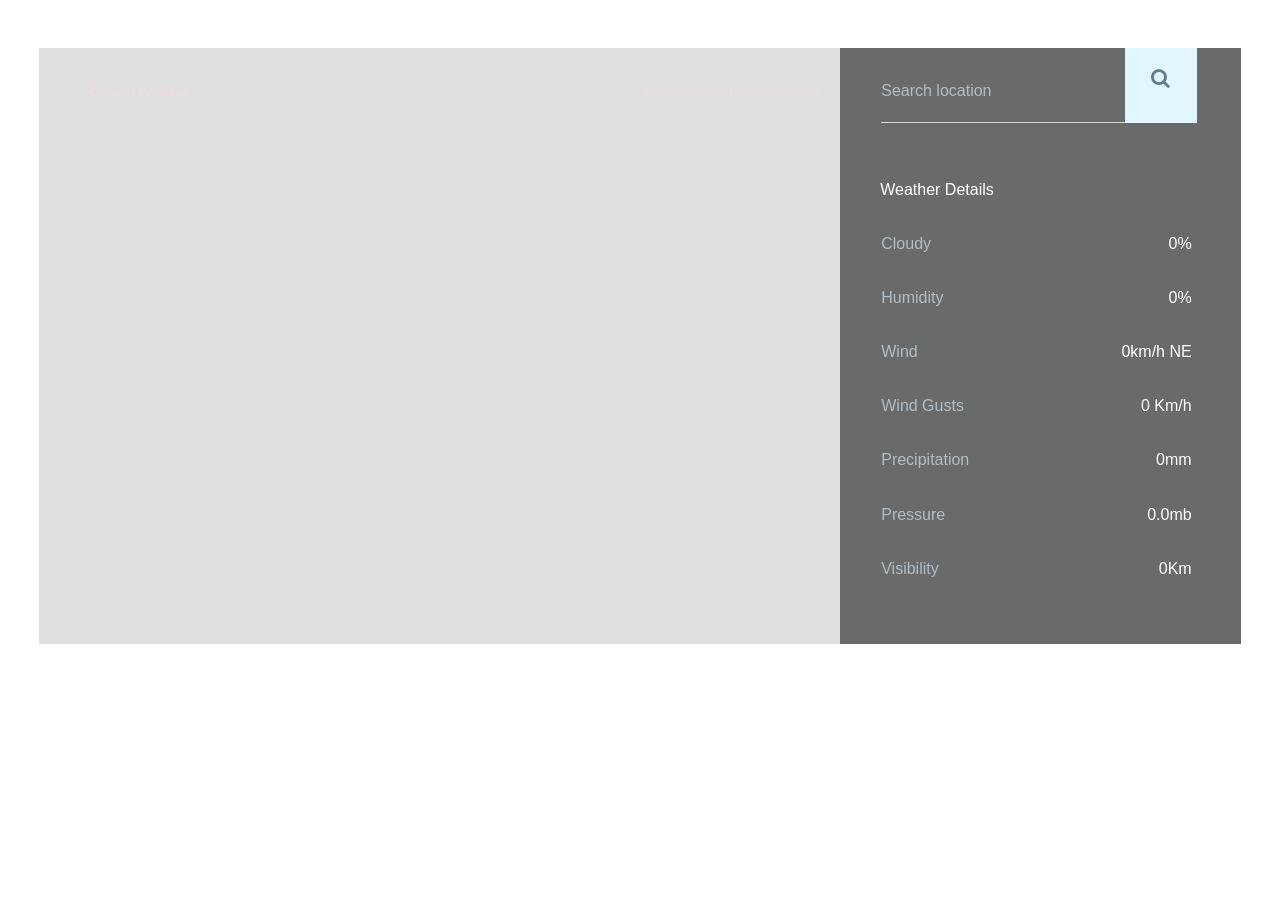
<file: index.html>
<!doctype html>
<html>

<head>
    <meta charset='utf-8'>
    <link rel="icon" href="images/weather-icon.png" type="images/x-icon">

    <meta name='viewport' content='width=device-width, initial-scale=1'>
    <title> Weather App</title>
    <link href='https://stackpath.bootstrapcdn.com/bootstrap/4.3.1/css/bootstrap.min.css' rel='stylesheet'>
    <link href='https://cdnjs.cloudflare.com/ajax/libs/font-awesome/4.7.0/css/font-awesome.min.css' rel='stylesheet'>
    <script type='text/javascript' src='https://cdnjs.cloudflare.com/ajax/libs/jquery/3.2.1/jquery.min.js'></script>
    <link rel="stylesheet" href="styles/style.css">
</head>

<body class='snippet-body' id="body">
    <div class="container-fluid px-1 px-sm-3 py-5 mx-auto">
        <div class="row d-flex justify-content-center">
            <div class="row card0">
                <div class="card1 col-lg-8 col-md-7">
                    <div class="d-flex flex-row" style="justify-content: space-between !important;">
                        <small><b>Current Weather</b></small>
                        <small id="date"><b>10:36 - Tuesday, 05 Dec 2024</b></small>
                    </div>
                    <div class="row px-3" style="margin-top: 5.5rem;">
                        <div class="d-flex flex-column mr-3">
                            <h1 class="large-font mr-1 mb-0 reset" id="temp_c"></h1>
                            <p class="small-font mr-1 mb-0 reset" id="feelslike_c"></p>
                        </div>
                        <div class="d-flex flex-column mr-3">
                            <div class="d-flex flex-row mr-2 mt-2">
                                <h2 class="mt-3 mb-1 reset" id="name"></h2>
                                <small id="region" class="reset pt-4 mt-1"></small>
                            </div>
                            <div class="pt-0">
                                <p class="d-flex flex-column reset" id="condition"></p>
                            </div>

                        </div>
                        <div class="d-flex flex-column text-center">
                        </div>
                    </div>
                </div>
                <div class="card2 col-lg-4 col-md-5">
                    <div class="row px-3"> 
                        <input id="search" value="" type="text" name="location" placeholder="Search location" class="mb-5" required>
                        <div  class="fa fa-search mb-5 mr-0 text-center" onclick="
                        findWeather()"></div>
                    </div>
                    <div class="mr-5">
                        <p>Weather Details</p>
                        <div class="row px-3">
                            <p class="light-text">Cloudy</p>
                            <p class="ml-auto" id="cloud">0%</p>
                        </div>
                        <div class="row px-3">
                            <p class="light-text">Humidity</p>
                            <p class="ml-auto" id="humidity">0%</p>
                        </div>
                        <div class="row px-3">
                            <p class="light-text">Wind</p>
                            <p class="ml-auto" id="wind_kph">0km/h NE</p>
                        </div>
                        <div class="row px-3">
                            <p class="light-text">Wind Gusts</p>
                            <p class="ml-auto" id="gust_kph">0 Km/h</p>
                        </div>
                        <div class="row px-3">
                            <p class="light-text">Precipitation</p>
                            <p class="ml-auto" id="precip_mm">0mm</p>
                        </div>
                        <div class="row px-3">
                            <p class="light-text">Pressure</p>
                            <p class="ml-auto" id="pressure_mb">0.0mb</p>
                        </div>
                        
                        <div class="row px-3">
                            <p class="light-text">Visibility</p>
                            <p class="ml-auto" id="vis_km">0Km</p>
                        </div>
                    </div>
                </div>
            </div>
        </div>
    </div>
    <script type='text/javascript'
        src='https://stackpath.bootstrapcdn.com/bootstrap/4.3.1/js/bootstrap.bundle.min.js'></script>
</body>
<script src="src/script.js"></script>
<script src="src/setdates.js"></script>
</html>
</file>
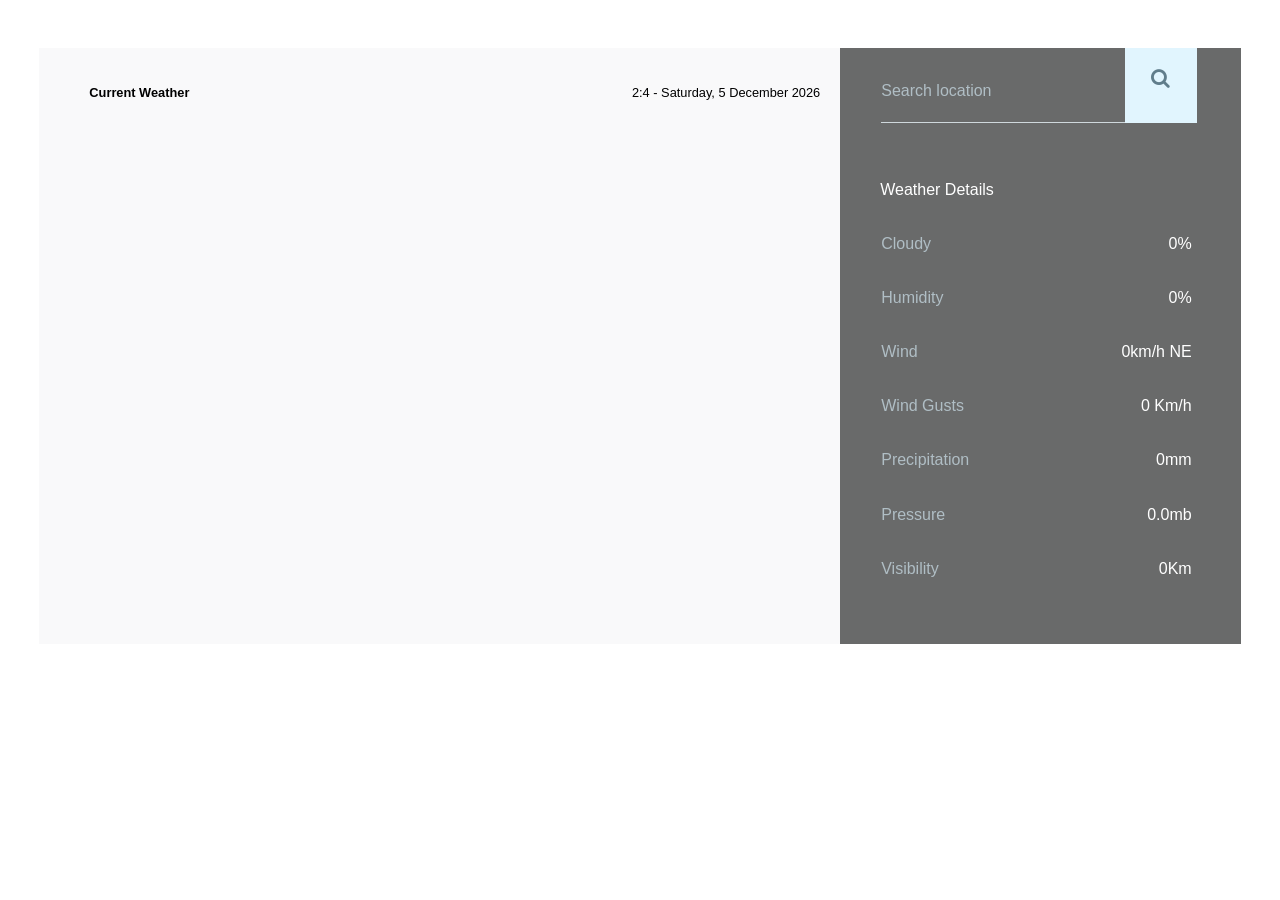
<file: Weather App/index.html>
<!doctype html>
<html>

<head>
    <meta charset='utf-8'>
    <meta name='viewport' content='width=device-width, initial-scale=1'>
    <title> Weather App</title>
    <link href='https://stackpath.bootstrapcdn.com/bootstrap/4.3.1/css/bootstrap.min.css' rel='stylesheet'>
    <link href='https://cdnjs.cloudflare.com/ajax/libs/font-awesome/4.7.0/css/font-awesome.min.css' rel='stylesheet'>
    <script type='text/javascript' src='https://cdnjs.cloudflare.com/ajax/libs/jquery/3.2.1/jquery.min.js'></script>
    <link rel="stylesheet" href="styles/style.css">
</head>

<body class='snippet-body' id="body">
    <div class="container-fluid px-1 px-sm-3 py-5 mx-auto">
        <div class="row d-flex justify-content-center">
            <div class="row card0">
                <div class="card1 col-lg-8 col-md-7">
                    <div class="d-flex flex-row" style="justify-content: space-between !important;">
                        <small><b>Current Weather</b></small>
                        <small id="date"><b>10:36 - Tuesday, 05 Dec 2023</b></small>
                    </div>
                    <div class="row px-3" style="margin-top: 5.5rem;">
                        <div class="d-flex flex-column mr-3">
                            <h1 class="large-font mr-1 mb-0 reset" id="temp_c"></h1>
                            <p class="small-font mr-1 mb-0 reset" id="feelslike_c"></p>
                        </div>
                        <div class="d-flex flex-column mr-3">
                            <div class="d-flex flex-row mr-2 mt-2">
                                <h2 class="mt-3 mb-1 reset" id="name"></h2>
                                <small id="region" class="reset pt-4 mt-1"></small>
                            </div>
                            <div class="pt-0">
                                <p class="d-flex flex-column reset" id="condition"></p>
                            </div>

                        </div>
                        <div class="d-flex flex-column text-center">
                        </div>
                    </div>
                </div>
                <div class="card2 col-lg-4 col-md-5">
                    <div class="row px-3"> 
                        <input id="search" value="" type="text" name="location" placeholder="Search location" class="mb-5" required>
                        <div  class="fa fa-search mb-5 mr-0 text-center" onclick="
                        findWeather()"></div>
                    </div>
                    <div class="mr-5">
                        <p>Weather Details</p>
                        <div class="row px-3">
                            <p class="light-text">Cloudy</p>
                            <p class="ml-auto" id="cloud">0%</p>
                        </div>
                        <div class="row px-3">
                            <p class="light-text">Humidity</p>
                            <p class="ml-auto" id="humidity">0%</p>
                        </div>
                        <div class="row px-3">
                            <p class="light-text">Wind</p>
                            <p class="ml-auto" id="wind_kph">0km/h NE</p>
                        </div>
                        <div class="row px-3">
                            <p class="light-text">Wind Gusts</p>
                            <p class="ml-auto" id="gust_kph">0 Km/h</p>
                        </div>
                        <div class="row px-3">
                            <p class="light-text">Precipitation</p>
                            <p class="ml-auto" id="precip_mm">0mm</p>
                        </div>
                        <div class="row px-3">
                            <p class="light-text">Pressure</p>
                            <p class="ml-auto" id="pressure_mb">0.0mb</p>
                        </div>
                        
                        <div class="row px-3">
                            <p class="light-text">Visibility</p>
                            <p class="ml-auto" id="vis_km">0Km</p>
                        </div>
                    </div>
                </div>
            </div>
        </div>
    </div>
    <script type='text/javascript'
        src='https://stackpath.bootstrapcdn.com/bootstrap/4.3.1/js/bootstrap.bundle.min.js'></script>
</body>
<script src="src/script.js"></script>
<script src="src/setdates.js"></script>
</html>
</file>
<file: styles/style.css>
body {
    color: #fff;
    overflow-x: hidden;
    height: 100%;
    background: url(https://31.media.tumblr.com/tumblr_maolcpnQS61qakj1do1_500.gif);
    background-repeat: no-repeat;
    background-size: cover;
    line-height: 2.38;
    filter: blur(4rem);
    transition: filter 0.75s;
}

.card0 {
    width: 94%;
    background: url(https://31.media.tumblr.com/tumblr_maolcpnQS61qakj1do1_500.gif);
    background-repeat: no-repeat;
    background-size: cover;
}

.card1 {
    padding: 30px 20px 30px 50px;
    backdrop-filter: blur(3px);
    background: #0b0f1121;
    color: rgb(235, 221, 221);
}

.image {
    width: 300px;
    height: 300px
}

.large-font {
    font-size: 70px;
    font-family: Arial
}

.fa-sun-o {
    font-size: 22px
}

.card2 {
    background-color: #121414a1;
    padding: 0px 0px 40px 40px
}

input {
    background-color: #12141400;
    padding: 24px 0px 12px 0px !important;
    width: 68%;
    box-sizing: border-box;
    border: none !important;
    border-bottom: 1px solid #CFD8DC !important;
    font-size: 16px !important;
    color: #fff !important
}

input:focus {
    -moz-box-shadow: none !important;
    -webkit-box-shadow: none !important;
    box-shadow: none !important;
    border-bottom: 1px solid #fff !important;
    outline-width: 0;
    font-weight: 400
}

::placeholder {
    color: #B0BEC5 !important;
    opacity: 1
}

:-ms-input-placeholder {
    color: #B0BEC5 !important
}

::-ms-input-placeholder {
    color: #B0BEC5 !important
}

.fa-search {
    color: #607D8B;
    background-color: #E1F5FE;
    font-size: 20px;
    padding: 20px;
    width: 20%;
    cursor: pointer
}

.fa-search:hover {
    background: #d0eefc;
}

.light-text {
    color: #B0BEC5
}

.suggestion:hover {
    color: #fff;
    cursor: pointer
}

.line {
    height: 1px;
    background-color: #B0BEC5
}

@media screen and (max-width: 500px) {
    .card1 {
        padding-left: 26px
    }
}
</file>
<file: Weather App/styles/style.css>
body {
    color: #fff;
    overflow-x: hidden;
    height: 100%;
    background: url(https://img.freepik.com/free-vector/blue-sky-with-shiny-clouds-background_1017-23279.jpg?w=360);
    background-repeat: no-repeat;
    background-size: cover;
    line-height: 2.38;
    filter: blur(4rem);
    transition: filter 0.75s;
}

.card0 {
    width: 94%;
    background: url(https://img.freepik.com/free-vector/blue-sky-with-shiny-clouds-background_1017-23279.jpg?w=360);
    background-repeat: no-repeat;
    background-size: cover;
}

.card1 {
    padding: 30px 20px 30px 50px;
    backdrop-filter: blur(3px);
    background: #ccd1d521;
    color: black;
}

.image {
    width: 300px;
    height: 300px
}

.large-font {
    font-size: 70px;
    font-family: Arial
}

.fa-sun-o {
    font-size: 22px
}

.card2 {
    background-color: #121414a1;
    padding: 0px 0px 40px 40px
}

input {
    background-color: #12141400;
    padding: 24px 0px 12px 0px !important;
    width: 68%;
    box-sizing: border-box;
    border: none !important;
    border-bottom: 1px solid #CFD8DC !important;
    font-size: 16px !important;
    color: #fff !important
}

input:focus {
    -moz-box-shadow: none !important;
    -webkit-box-shadow: none !important;
    box-shadow: none !important;
    border-bottom: 1px solid #fff !important;
    outline-width: 0;
    font-weight: 400
}

::placeholder {
    color: #B0BEC5 !important;
    opacity: 1
}

:-ms-input-placeholder {
    color: #B0BEC5 !important
}

::-ms-input-placeholder {
    color: #B0BEC5 !important
}

.fa-search {
    color: #607D8B;
    background-color: #E1F5FE;
    font-size: 20px;
    padding: 20px;
    width: 20%;
    cursor: pointer
}

.fa-search:hover {
    background: #d0eefc;
}

.light-text {
    color: #B0BEC5
}

.suggestion:hover {
    color: #fff;
    cursor: pointer
}

.line {
    height: 1px;
    background-color: #B0BEC5
}

@media screen and (max-width: 500px) {
    .card1 {
        padding-left: 26px
    }
}
</file>
